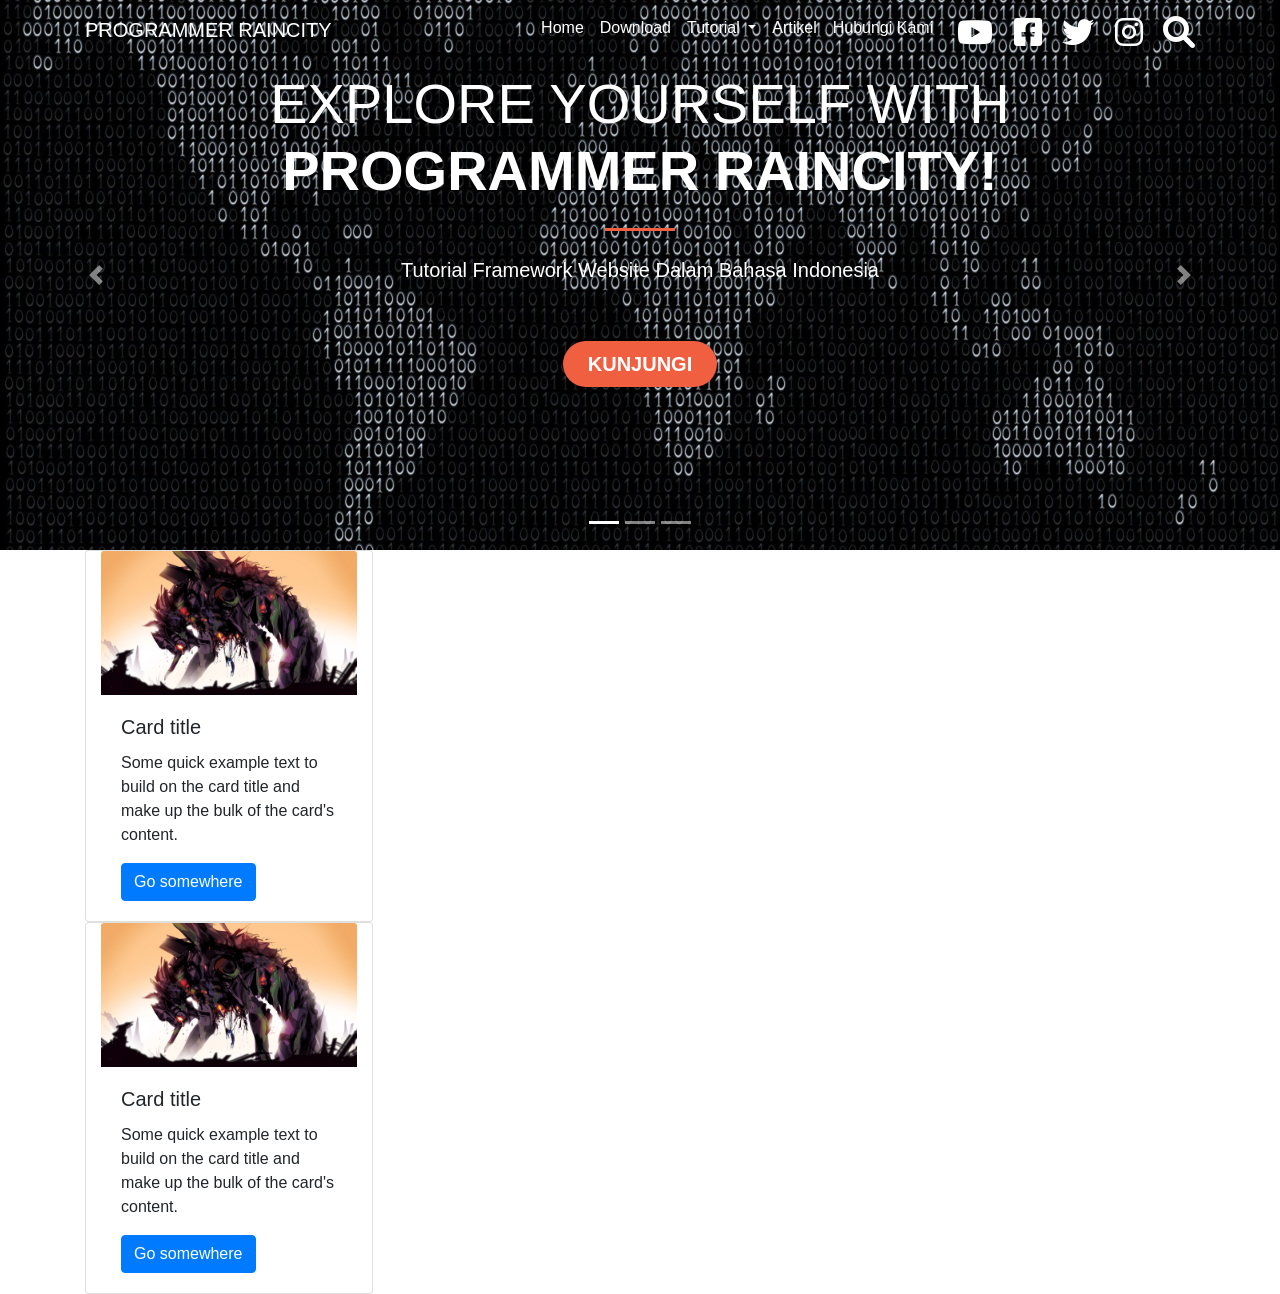
<file: bootstrap/index.html>
<!doctype html>
<html lang="en">

<head>
    <!-- Required meta tags -->
    <meta charset="utf-8">
    <meta name="viewport" content="width=device-width, initial-scale=1, shrink-to-fit=no">

    <!-- Bootstrap CSS -->
    <link rel="stylesheet" href="https://stackpath.bootstrapcdn.com/bootstrap/4.2.1/css/bootstrap.min.css"
        integrity="sha384-GJzZqFGwb1QTTN6wy59ffF1BuGJpLSa9DkKMp0DgiMDm4iYMj70gZWKYbI706tWS" crossorigin="anonymous">
    <!-- myCSS -->
    <link rel="stylesheet" href="style.css">
    <!-- Font awesome -->
    <!-- <script src="https://kit.fontawesome.com/2ecd2b527e.js" crossorigin="anonymous"></script> -->
    <!-- Font awesome local -->
    <link rel="stylesheet" href="fontawesome/css/all.min.css">

    <title>Bootstrap</title>
</head>

<body id="page-top">
    <!-- Start navbar -->
    <nav class="navbar navbar-expand-lg navbar-light bg-transparant fixed-top" id="mainNav">
        <div class="container">
            <a class="navbar-brand text-white" href="#page-top">PROGRAMMER RAINCITY</a>
            <button class="navbar-toggler navbar-toggler-right" type="button" data-toggle="collapse"
                data-target="#navbarNav" aria-controls="navbarNav" aria-expanded="false" aria-label="Toggle navigation">
                <span class="navbar-toggler-icon"></span>
            </button>
            <div class="collapse navbar-collapse" id="navbarNav">
                <ul class="navbar-nav ml-auto">
                    <li class="nav-item active">
                        <a class="nav-link js-scroll-trigger text-white" href="#home">Home <span
                                class="sr-only">(current)</span></a>
                    </li>
                    <li class="nav-item">
                        <a class="nav-link js-scroll-trigger text-white" href="#download">Download</a>
                    </li>
                    <li class="nav-item dropdown">
                        <a class="nav-link dropdown-toggle text-white" href="#" id="navbarDropdown" role="button"
                            data-toggle="dropdown" aria-haspopup="true" aria-expanded="false">
                            Tutorial
                        </a>
                        <div class="dropdown-menu" aria-labelledby="navbarDropdown">
                            <a class="dropdown-item text-white" href="#">Action</a>
                            <a class="dropdown-item text-white" href="#">Another action</a>
                            <div class="dropdown-divider"></div>
                            <a class="dropdown-item text-white" href="#">Something else here</a>
                        </div>
                    </li>
                    <li class="nav-item">
                        <a class="nav-link js-scroll-trigger text-white" href="#artikel">Artikel</a>
                    </li>
                    <li class="nav-item">
                        <a class="nav-link js-scroll-trigger text-white" href="#hubungi-kami">Hubungi Kami</a>
                    </li>
                    <li>
                        <i class="fa-2x fa-brands fa-youtube text-white ml-3 mt-2"></i>
                        <i class="fa-2x fa-brands fa-facebook-square text-white ml-3 mt-2"></i>
                        <i class="fa-2x fa-brands fa-twitter text-white ml-3 mt-2"></i>
                        <i class="fa-2x fa-brands fa-instagram text-white ml-3 mt-2"></i>
                        <i class="fa-2x fa-solid fa-magnifying-glass text-white ml-3 mt-2"></i>
                    </li>
                </ul>
            </div>
        </div>
    </nav>
    <!-- End navbar -->

    <!-- Start jumbotrol -->
    <!-- <div class="jumbotron">
        <div class="container">
            <h1 class="display-4">EXPLORE YOURSELF WITH <br> <span class="font-weight-bold">PROGRAMMER RAINCITY!</span></h1>
            <hr class="my-4">
            <p class="lead">Tutorial Framework Website Dalam Bahasa Indonesia</p>
            <a class="btn btn-primary btn-lg font-weight-bold" href="#" role="button">KUNJUNGI</a>
        </div>
    </div> -->
    <!-- End jumbotron -->

    <!-- Start carousel -->
    <div id="carouselExampleIndicators" class="carousel slide" data-ride="carousel">
        <ol class="carousel-indicators">
            <li data-target="#carouselExampleIndicators" data-slide-to="0" class="active"></li>
            <li data-target="#carouselExampleIndicators" data-slide-to="1"></li>
            <li data-target="#carouselExampleIndicators" data-slide-to="2"></li>
        </ol>
        <div class="carousel-inner">
            <div class="carousel-item active">
                <img src="images/796835.jpg" class="d-block w-100" alt="...">
                <div class="carousel-caption d-none d-md-block">
                    <h1 class="display-4">EXPLORE YOURSELF WITH <br> <span class="font-weight-bold">PROGRAMMER
                            RAINCITY!</span></h1>
                    <hr class="my-4">
                    <p class="lead">Tutorial Framework Website Dalam Bahasa Indonesia</p>
                    <a class="btn btn-primary btn-lg font-weight-bold" href="#" role="button">KUNJUNGI</a>
                </div>
            </div>
            <div class="carousel-item">
                <img src="images/796849.jpg" class="d-block w-100" alt="...">
                <div class="carousel-caption d-none d-md-block">
                    <h1 class="display-4">JOIN NOW WITH <br> <span class="font-weight-bold">PROGRAMMER
                            RAINCITY!</span></h1>
                    <hr class="my-4">
                    <p class="lead">Tutorial Framework Website Dalam Bahasa Indonesia</p>
                    <a class="btn btn-primary btn-lg font-weight-bold" href="#" role="button">JOIN</a>
                </div>
            </div>
            <div class="carousel-item">
                <img src="images/796843.png" class="d-block w-100" alt="...">
                <div class="carousel-caption d-none d-md-block">
                    <h1 class="display-4">GET A LOT OF EXPERIENCE WITH <br> <span class="font-weight-bold">PROGRAMMER
                            RAINCITY!</span></h1>
                    <hr class="my-4">
                    <p class="lead">Tutorial Framework Website Dalam Bahasa Indonesia</p>
                    <a class="btn btn-primary btn-lg font-weight-bold" href="#" role="button">JOIN</a>
                </div>
            </div>
        </div>
        <a class="carousel-control-prev" href="#carouselExampleIndicators" role="button" data-slide="prev">
            <span class="carousel-control-prev-icon" aria-hidden="true"></span>
            <span class="sr-only">Previous</span>
        </a>
        <a class="carousel-control-next" href="#carouselExampleIndicators" role="button" data-slide="next">
            <span class="carousel-control-next-icon" aria-hidden="true"></span>
            <span class="sr-only">Next</span>
        </a>
    </div>
    <!-- End carousel -->

    <!-- Start grid -->
    <div class="container">
        <div class="card col-md-6" style="width: 18rem;">
            <img src="images/eva-galery/489876.jpg" class="card-img-top" alt="...">
            <div class="card-body">
              <h5 class="card-title">Card title</h5>
              <p class="card-text">Some quick example text to build on the card title and make up the bulk of the card's content.</p>
              <a href="#" class="btn btn-primary">Go somewhere</a>
            </div>
          </div>

          <div class="card col-md-6" style="width: 18rem;">
            <img src="images/eva-galery/489876.jpg" class="card-img-top" alt="...">
            <div class="card-body">
              <h5 class="card-title">Card title</h5>
              <p class="card-text">Some quick example text to build on the card title and make up the bulk of the card's content.</p>
              <a href="#" class="btn btn-primary">Go somewhere</a>
            </div>
          </div>
    </div>
    <!-- End grid -->

    <!-- Optional JavaScript -->
    <!-- jQuery first, then Popper.js, then Bootstrap JS -->
    <script src="https://code.jquery.com/jquery-3.3.1.slim.min.js"
        integrity="sha384-q8i/X+965DzO0rT7abK41JStQIAqVgRVzpbzo5smXKp4YfRvH+8abtTE1Pi6jizo" crossorigin="anonymous">
    </script>
    <script src="https://cdnjs.cloudflare.com/ajax/libs/popper.js/1.14.6/umd/popper.min.js"
        integrity="sha384-wHAiFfRlMFy6i5SRaxvfOCifBUQy1xHdJ/yoi7FRNXMRBu5WHdZYu1hA6ZOblgut" crossorigin="anonymous">
    </script>
    <script src="https://stackpath.bootstrapcdn.com/bootstrap/4.2.1/js/bootstrap.min.js"
        integrity="sha384-B0UglyR+jN6CkvvICOB2joaf5I4l3gm9GU6Hc1og6Ls7i6U/mkkaduKaBhlAXv9k" crossorigin="anonymous">
    </script>
</body>

</html>
</file>
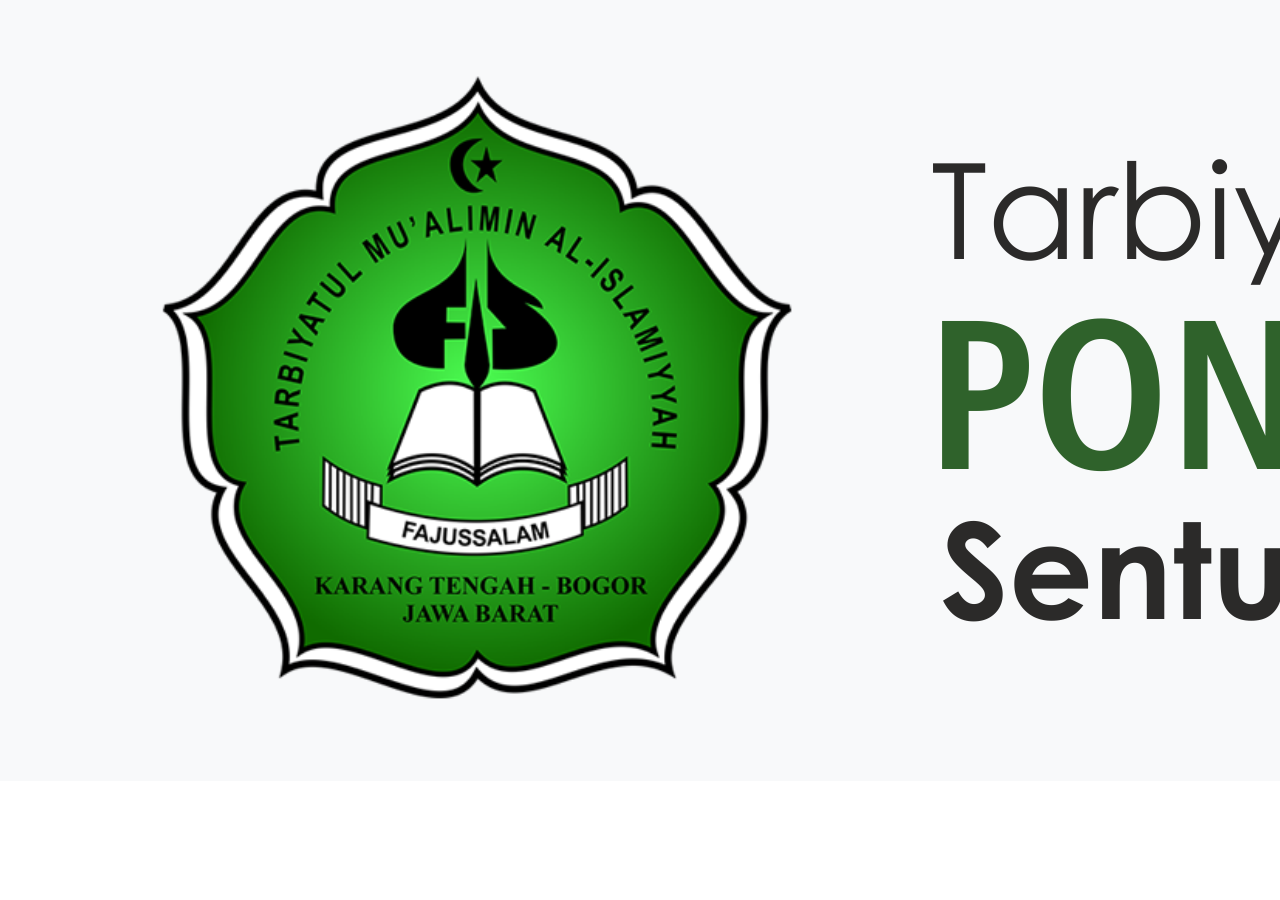
<file: belajar-css/BelajarCSSLanjutan/index.html>
<!DOCTYPE html>
<html lang="en">
<head>
    <meta charset="UTF-8">
    <meta http-equiv="X-UA-Compatible" content="IE=edge">
    <meta name="viewport" content="width=device-width, initial-scale=1.0">
    <title>Document</title>
    <link rel="stylesheet" href="https://cdn.jsdelivr.net/npm/bootstrap@4.6.0/dist/css/bootstrap.min.css" integrity="sha384-B0vP5xmATw1+K9KRQjQERJvTumQW0nPEzvF6L/Z6nronJ3oUOFUFpCjEUQouq2+l" crossorigin="anonymous">
    <style>

        body{
           padding-top: 56px; 
        }

        .jumbotron
        {
            background-color: aqua;
        }

    </style>
</head>
<body>

    <!-- Navigasi Bar -->
    <nav class="navbar navbar-expand-lg navbar-light bg-light fixed-top">
        <div class="container">
            <a href="index.html" class="navbar-brend"><img src="images/logo.png"></a>

            <button class="navbar-toggler" type="button" data-toggle="collapse" data-target="navbarContent" aria-expanded="false" aria-label="Toggle Navigation">

            </button>
        </div>
    </nav>

    <!-- header -->
    <header class="jumbotron">

    </header>

    <!-- service -->
    <section id="services">
        ...
    </section>

    <!-- product -->
    <section id="products">
        ...
    </section>

    <!-- about -->
    <section id="about">
        ...
    </section>
    
    <!-- contact -->
    <section id="contact">
        ...
    </section>

    <footer>

    </footer>
    <script src="https://code.jquery.com/jquery-3.5.1.slim.min.js" integrity="sha384-DfXdz2htPH0lsSSs5nCTpuj/zy4C+OGpamoFVy38MVBnE+IbbVYUew+OrCXaRkfj" crossorigin="anonymous"></script>
    <script src="https://cdn.jsdelivr.net/npm/bootstrap@4.6.0/dist/js/bootstrap.bundle.min.js"  integrity="sha384-Piv4xVNRyMGpqkS2by6br4gNJ7DXjqk09RmUpJ8jgGtD7zP9yug3goQfGII0yAns"  crossorigin="anonymous"></script>

</body>
</html>
</file>
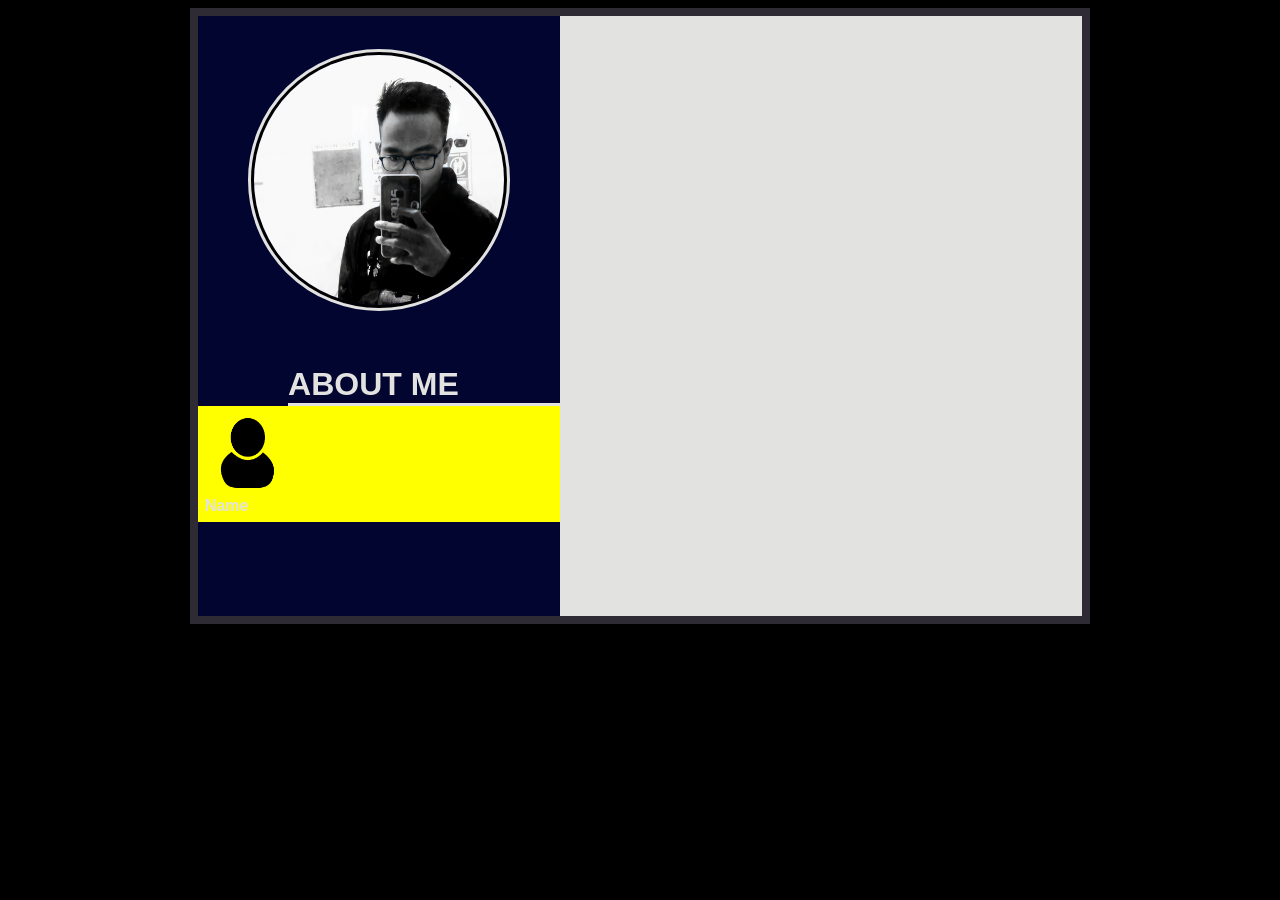
<file: belajar-css/newLearning/index.html>
<!DOCTYPE html>
<html>
<head>
	<meta charset="utf-8">
	<meta http-equiv="X-UA-Compatible" content="IE=edge">
	<title>Index HTML</title>
	<link rel="stylesheet" href="style.css">
	<link rel="stylesheet" href="personal.css">
</head>
<body>
	<div class="cv">
		<div id="personal">
			<div id="image">
				<img id="personal-image" src="1654180296782_1.jpg" alt="default-photo.jpeg" height="250" width="250">
			</div>
			<div id="aboutme">
				<div id="header">
					<h1>ABOUT ME</h1>
				</div>
				<div id="box-name">
					<img src="User_icon_BLACK-01.png" id="icon-name" alt="User_icon_BLACK-01.png" height="80" width="80">
					<div id="name">
						<h4 id="label">Name</h4>
					</div>
				</div>
			</div>
		</div>
		<div id="education-portofolio">

		</div>
	</div>
</body>
</html>
</file>
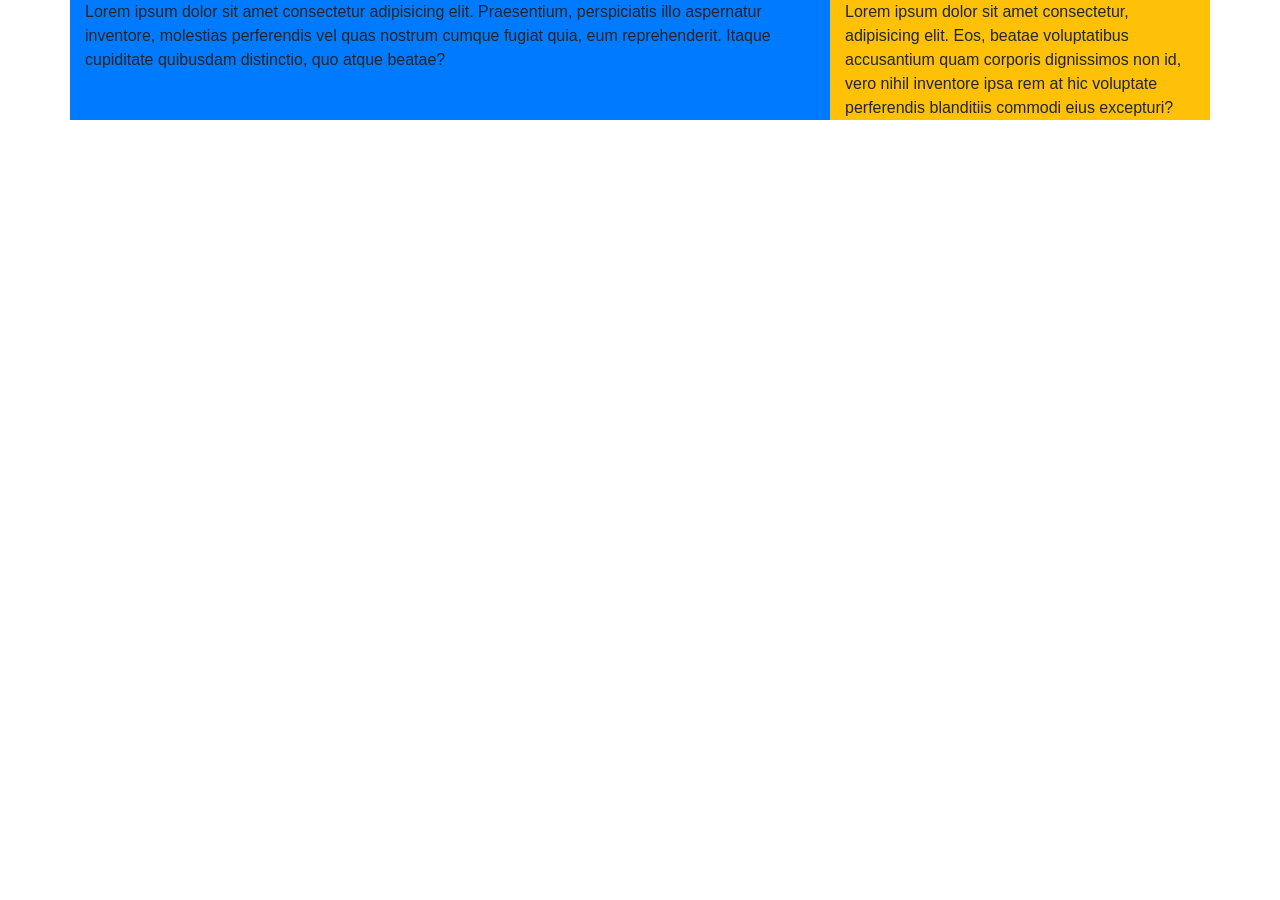
<file: bootstrap/grid/index.html>
<!doctype html>
<html lang="en">
  <head>
    <!-- Required meta tags -->
    <meta charset="utf-8">
    <meta name="viewport" content="width=device-width, initial-scale=1, shrink-to-fit=no">

    <!-- Bootstrap CSS -->
    <link rel="stylesheet" href="https://stackpath.bootstrapcdn.com/bootstrap/4.2.1/css/bootstrap.min.css" integrity="sha384-GJzZqFGwb1QTTN6wy59ffF1BuGJpLSa9DkKMp0DgiMDm4iYMj70gZWKYbI706tWS" crossorigin="anonymous">

    <title>Grid system</title>
  </head>
  <body>
    <!-- <div class="container-fluid">
      <div class="row">
        <div class="col-lg-4 col-sm-12 bg-danger">
          Lorem ipsum dolor sit amet consectetur adipisicing elit. Accusantium placeat ab, fuga deleniti quasi quos ratione nam. Dolorem, commodi. Sed perspiciatis perferendis ipsa provident? Adipisci ipsum libero voluptate impedit vero.
        </div>
        <div class="col-lg-4 col-sm-6 bg-success">
          Lorem ipsum dolor, sit amet consectetur adipisicing elit. Minus impedit magnam fugit quam dolores consequuntur quaerat excepturi commodi ab! Error, quos. Fugiat, sint optio doloribus adipisci ipsum magni. Tempore, alias.
        </div>
        <div class="col-lg-4 col-sm-6 bg-warning">
          Lorem ipsum dolor sit amet consectetur adipisicing elit. Autem harum provident nam molestiae praesentium. Suscipit corrupti, culpa possimus molestias neque, aperiam quibusdam cumque, tenetur laudantium praesentium quam fuga impedit laboriosam.
        </div>

        <div class="col-lg-4 col-sm-12 bg-primary">
          Lorem ipsum dolor sit amet, consectetur adipisicing elit. Optio sed quod ratione alias quae quia, magni consectetur eveniet odit incidunt repudiandae ab saepe et consequatur? Rem commodi voluptas nobis illo.
        </div>
        <div class="col-lg-4 col-sm-6 bg-light">
          Lorem ipsum dolor sit amet consectetur adipisicing elit. Suscipit veritatis voluptas tenetur ipsum sed nam sapiente consectetur, cumque ab nesciunt inventore obcaecati eaque. Deleniti animi quas quo fugit similique soluta?
        </div>
        <div class="col-lg-4 col-sm-6 bg-info">
          Lorem ipsum dolor sit amet consectetur, adipisicing elit. Repellendus, ea. Sequi necessitatibus, a obcaecati nemo illo atque reprehenderit, repellendus maiores iste nihil beatae qui tempora veritatis minus, in aliquid dolore.
        </div>
      </div>
    </div> -->

    <div class="container">
      <div class="row">
        <div class="col-lg-8 bg-primary">
          Lorem ipsum dolor sit amet consectetur adipisicing elit. Praesentium, perspiciatis illo aspernatur inventore, molestias perferendis vel quas nostrum cumque fugiat quia, eum reprehenderit. Itaque cupiditate quibusdam distinctio, quo atque beatae?
        </div>
        <div class="col-lg-4 bg-warning">
          Lorem ipsum dolor sit amet consectetur, adipisicing elit. Eos, beatae voluptatibus accusantium quam corporis dignissimos non id, vero nihil inventore ipsa rem at hic voluptate perferendis blanditiis commodi eius excepturi?
        </div>
      </div>
    </div>

    <!-- Optional JavaScript -->
    <!-- jQuery first, then Popper.js, then Bootstrap JS -->
    <script src="https://code.jquery.com/jquery-3.3.1.slim.min.js" integrity="sha384-q8i/X+965DzO0rT7abK41JStQIAqVgRVzpbzo5smXKp4YfRvH+8abtTE1Pi6jizo" crossorigin="anonymous"></script>
    <script src="https://cdnjs.cloudflare.com/ajax/libs/popper.js/1.14.6/umd/popper.min.js" integrity="sha384-wHAiFfRlMFy6i5SRaxvfOCifBUQy1xHdJ/yoi7FRNXMRBu5WHdZYu1hA6ZOblgut" crossorigin="anonymous"></script>
    <script src="https://stackpath.bootstrapcdn.com/bootstrap/4.2.1/js/bootstrap.min.js" integrity="sha384-B0UglyR+jN6CkvvICOB2joaf5I4l3gm9GU6Hc1og6Ls7i6U/mkkaduKaBhlAXv9k" crossorigin="anonymous"></script>
  </body>
</html>
</file>
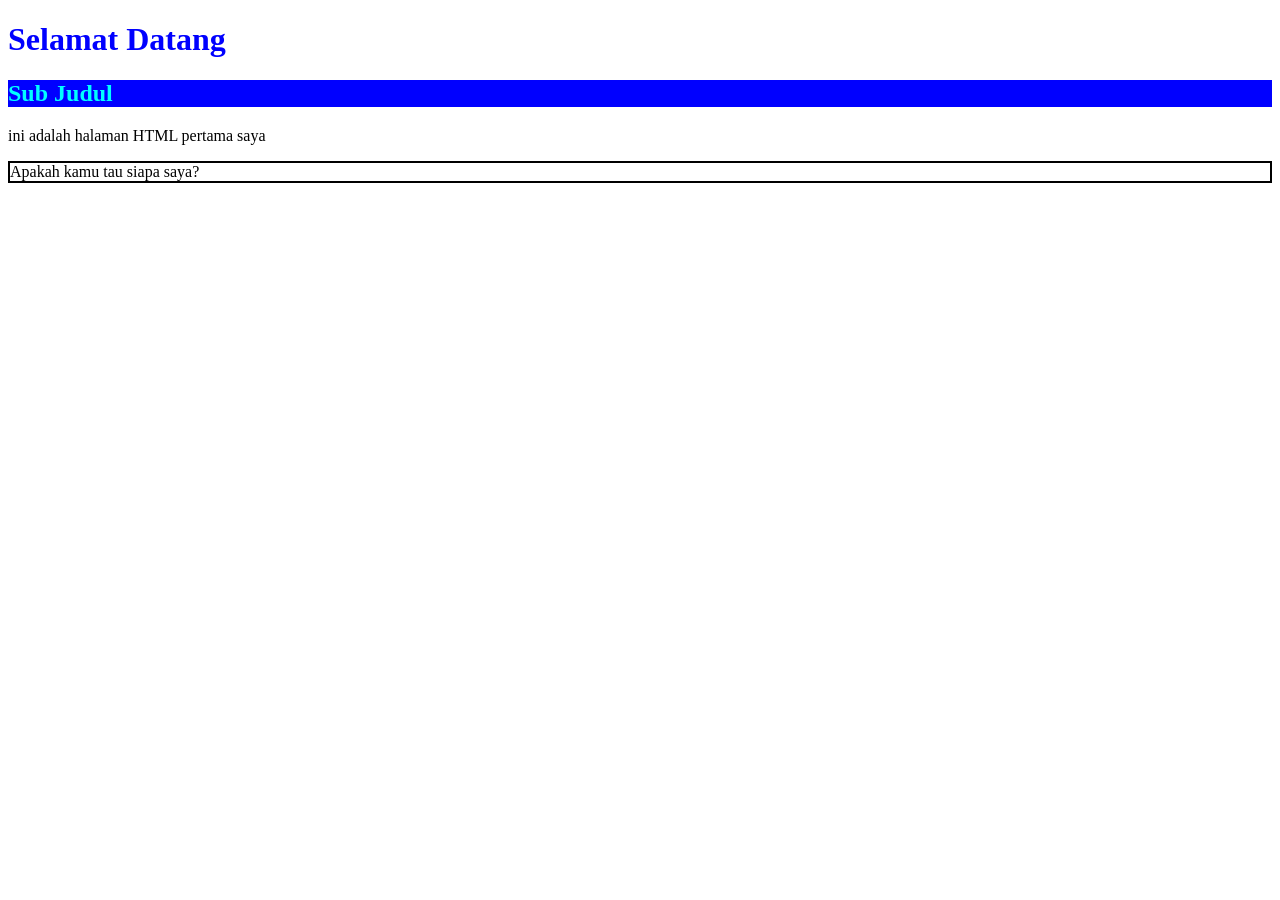
<file: belajar-css/BelajarCSSDasar/latihan1/index.html>
<!DOCTYPE html>
<html>
    <head>
        <title>Halaman HTML</title>
    </head>
    <body>
        <h1 style="color: blue;">Selamat Datang </h1>
        <h2 style="color: aqua; background-color:blue">Sub Judul </h2>
        <p>ini adalah halaman HTML pertama saya</p>
        <p style="border: 2px solid black;">Apakah kamu tau siapa saya?</p>
    </body>
</html>
</file>
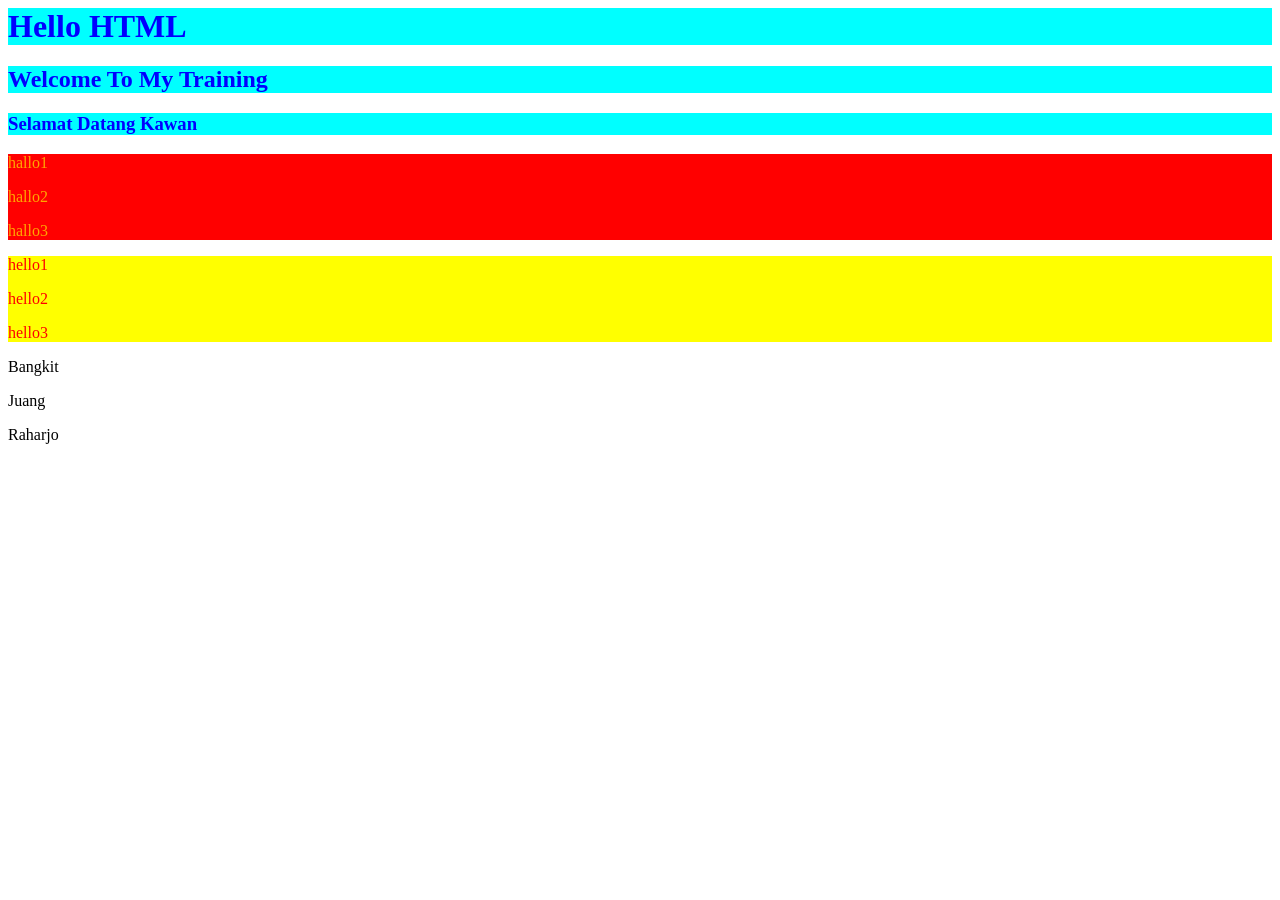
<file: belajar-css/BelajarCSSDasar/latihan2/index.html>
<html>
    <head>
        <title>Halaman HTML</title>
        <link rel="stylesheet" href="property.css">
    </head>
    <body>
        <h1>Hello HTML</h1>
        <h2>Welcome To My Training</h2>
        <h3>Selamat Datang Kawan</h3>

        <div class="hello1">
            <p>hallo1</p>
            <p>hallo2</p>
            <p>hallo3</p>
        </div>

        <div class="hello2">
            <p>hello1</p>
            <p>hello2</p>
            <p>hello3</p>
        </div>

        <p class="name1">Bangkit</p>
        <p class="name2">Juang</p>
        <p class="name3">Raharjo</p>
    </body>
</html>
</file>
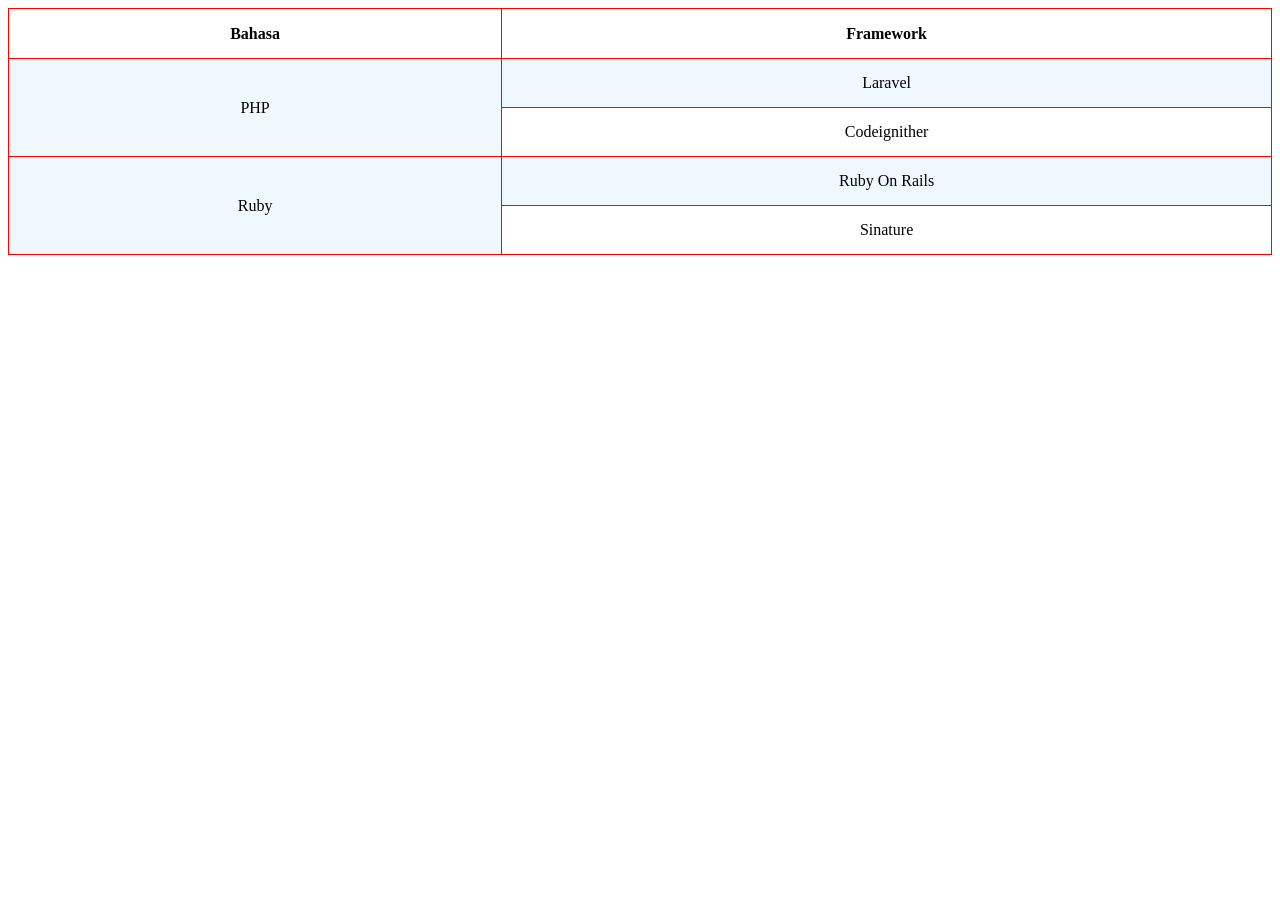
<file: belajar-css/BelajarCSSDasar/latihan3/index.html>
<html>
    <head>
        <title>Ini HTML</title>
    </head>
    <style>
        table, th, td {
            border: 1px solid red;
        }

        table {
            border-collapse: collapse;
            width: 100%;
        }

        th {
            height: 50px;
        }

        th, td {
            padding: 15px;
            text-align: center;
        }

        tr:hover {
            background-color: gray;
        }

        tr:nth-child(even) {
            background-color: aliceblue;
        }
    </style>
    <body>
        <table border="1">
            <tr>
                <th>Bahasa</th>
                <th>Framework</th>
            </tr>
            <tr>
                <td rowspan="2">PHP</td>
                <td>Laravel</td>
            </tr>
            <tr>
                <td>Codeignither</td>
            </tr>
            <tr>
                <td rowspan="2">Ruby</td>
                <td>Ruby On Rails</td>
            </tr>
            <tr>
                <td>Sinature</td>
            </tr>
        </table>
    </body>
</html>
</file>
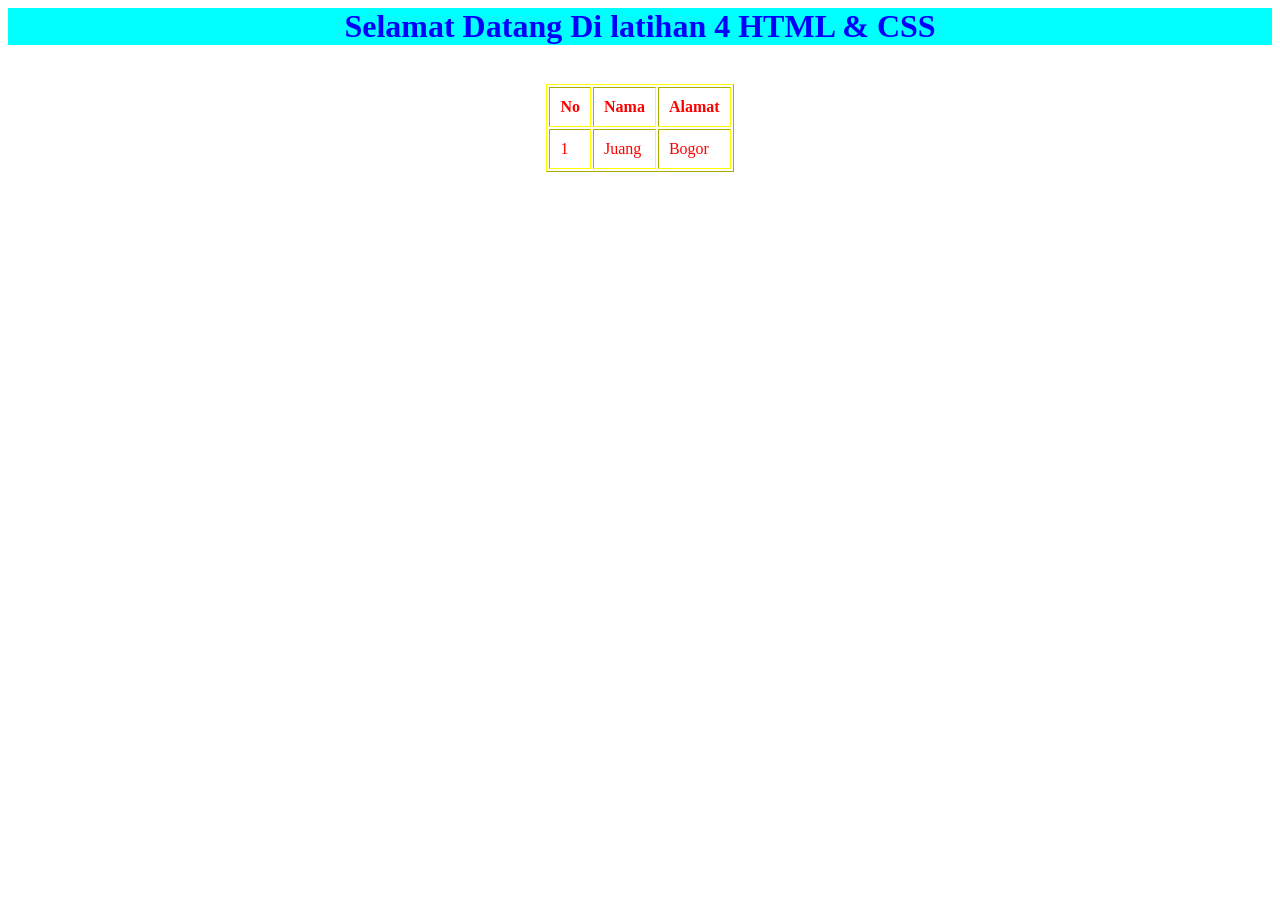
<file: belajar-css/BelajarCSSDasar/latihan4/index.html>
<html>
    <head>
        <title>Latihan 4 HTML</title>
        <link rel="stylesheet" href="index.css">
    </head>
    <body>
        <center>
            <h1>Selamat Datang Di latihan 4 HTML & CSS</h1>
            <br>
            <table border="1" cellpadding="10">
                <tr>
                    <th>No</th>
                    <th>Nama</th>
                    <th>Alamat</th>
                </tr>
                <tr>
                    <td>1</td>
                    <td>Juang</td>
                    <td>Bogor</td>
                </tr>
            </table>
        </center>
    </body>
</html>
</file>
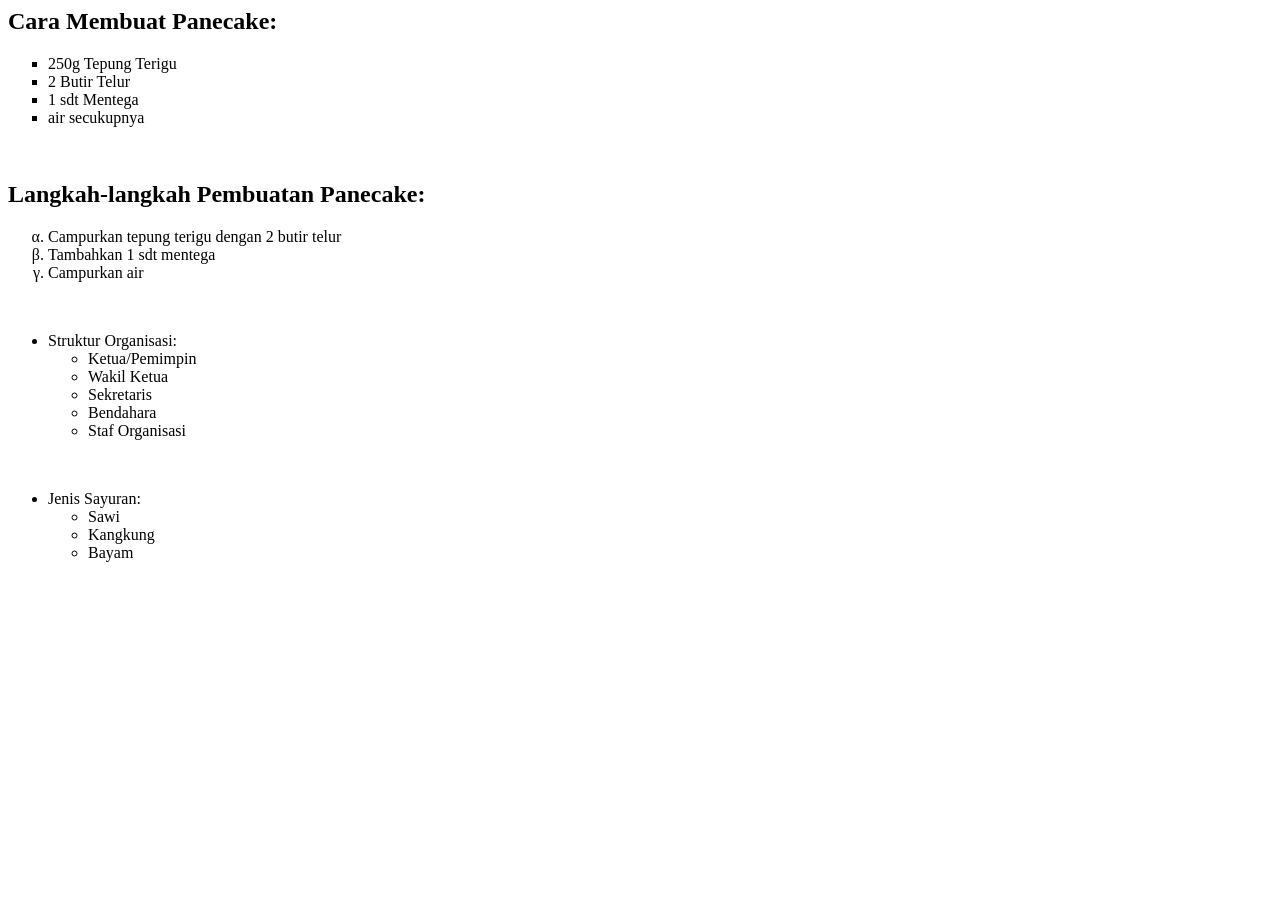
<file: belajar-css/BelajarCSSDasar/latihan5/index.html>
<html>
    <head>
        <title>Latihan 5 HTML</title>
        <link rel="stylesheet" href="index.css">
    </head>
    <body>
        <h2>Cara Membuat Panecake:</h2>
        <ul class="bahan">
            <li>250g Tepung Terigu</li>
            <li>2 Butir Telur</li>
            <li>1 sdt Mentega</li>
            <li>air secukupnya</li>
        </ul>
        <br>
        <h2>Langkah-langkah Pembuatan Panecake:</h2>
        <ol class="cara">
            <li>Campurkan tepung terigu dengan 2 butir telur</li>
            <li>Tambahkan 1 sdt mentega</li>
            <li>Campurkan air</li>
        </ol>
        <br>

        <ul>
            <li>Struktur Organisasi: 
                <ul>
                    <li>Ketua/Pemimpin</li>
                    <li>Wakil Ketua</li>
                    <li>Sekretaris</li>
                    <li>Bendahara</li>
                    <li>Staf Organisasi</li>
                </ul>
            </li>
        </ul>
        <br>
        <ul>
            <li>Jenis Sayuran: 
                <ul>
                    <li>Sawi</li>
                    <li>Kangkung</li>
                    <li>Bayam</li>
                </ul>
            </li>
        </ul>
    </body>
</html>
</file>
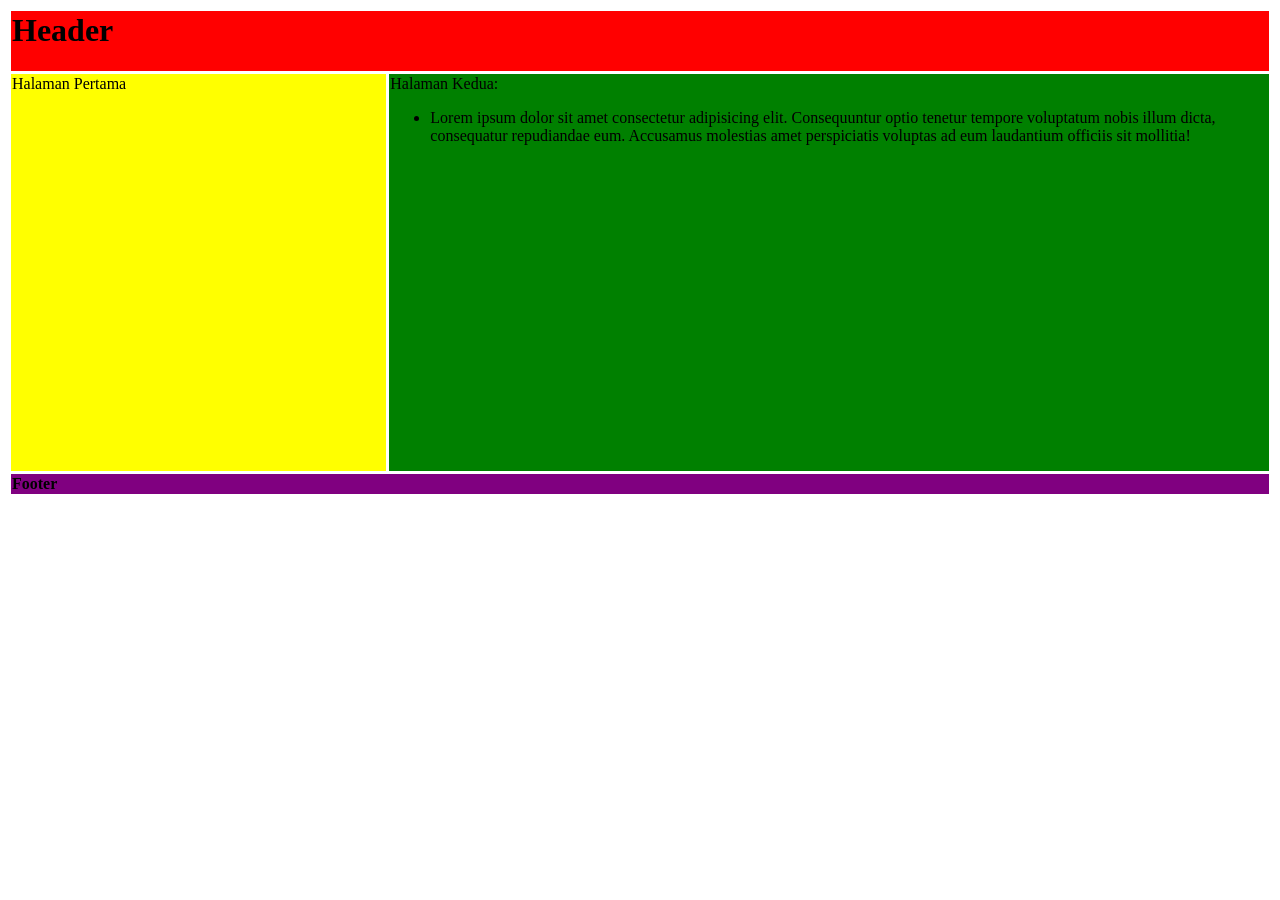
<file: belajar-css/BelajarCSSDasar/latihan6/index.html>
<html>
    <head>
        <title>Latihan Layout HTML</title>
        <link rel="stylesheet" href="index.css">
    </head>
    <body>
        <table>
            <tr>
                <td class="Header" colspan="2">
                    <h1 class="header">Header</h1>
                </td>
            </tr>
            <tr >
                <td class="Halaman1" ve>
                    Halaman Pertama
                </td>
                <td class="Halaman2">
                    Halaman Kedua:
                    <ul>
                        <li>Lorem ipsum dolor sit amet consectetur adipisicing elit. Consequuntur optio tenetur tempore voluptatum nobis illum dicta, consequatur repudiandae eum. Accusamus molestias amet perspiciatis voluptas ad eum laudantium officiis sit mollitia!</li>
                    </ul>
                </td>
            </tr>
            <tr>
                <td class="Footer" colspan="2">
                    <strong>Footer</strong>
                </td>
            </tr>
        </table>
    </body>
</html>
</file>
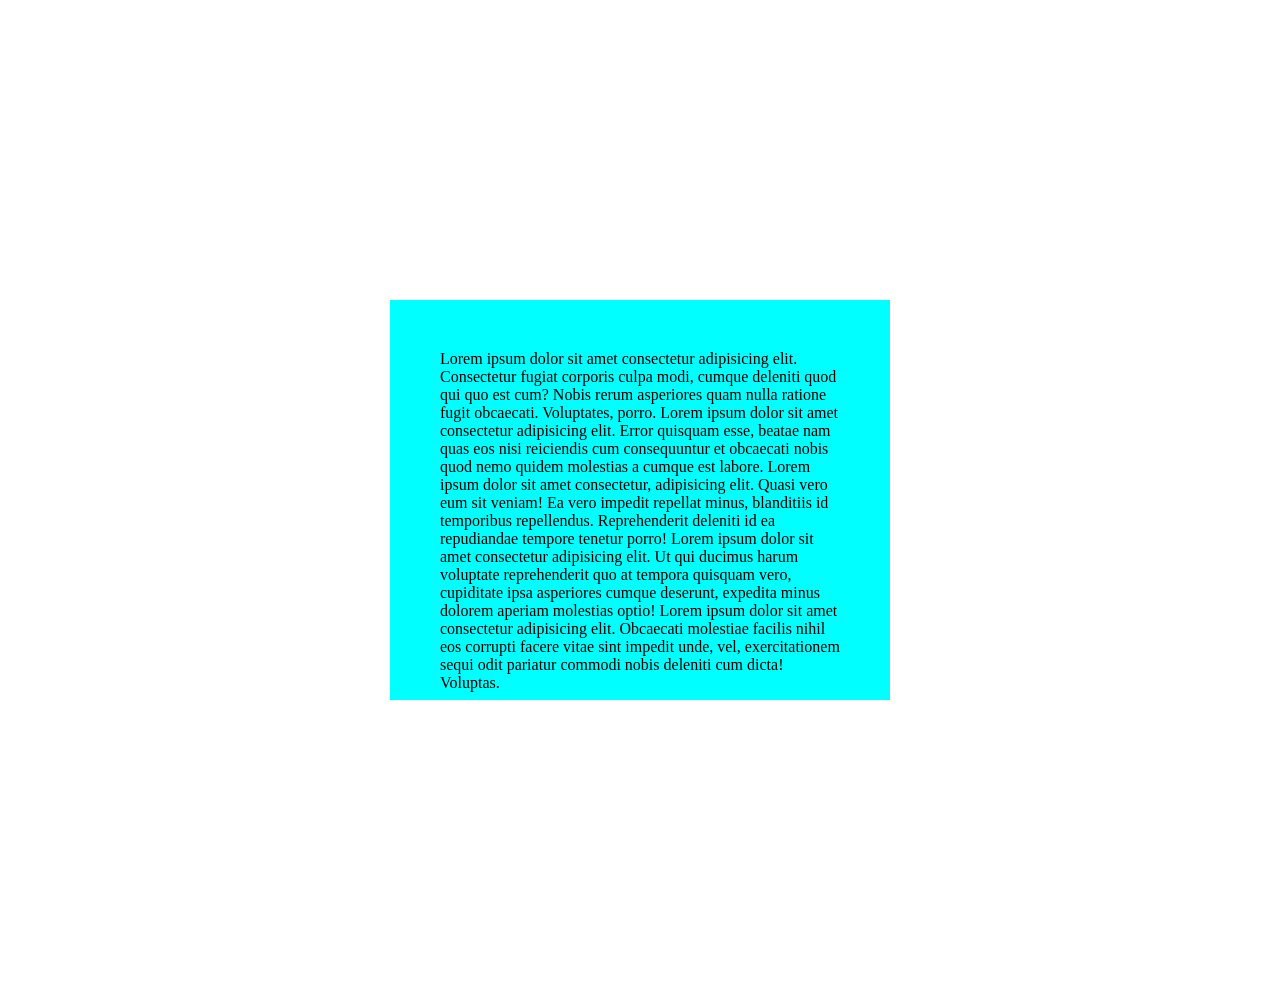
<file: belajar-css/BelajarCSSDasar/latihan7/index.html>
<html>
    <head>
        <title>latihan 7 HTML</title>
        <link rel="stylesheet" href="index.css">
    </head>
    <body>
        <div class="margin">
            Lorem ipsum dolor sit amet consectetur adipisicing elit. Consectetur fugiat corporis culpa modi, cumque deleniti quod qui quo est cum? Nobis rerum asperiores quam nulla ratione fugit obcaecati. Voluptates, porro.
            Lorem ipsum dolor sit amet consectetur adipisicing elit. Error quisquam esse, beatae nam quas eos nisi reiciendis cum consequuntur et obcaecati nobis quod nemo quidem molestias a cumque est labore.
            Lorem ipsum dolor sit amet consectetur, adipisicing elit. Quasi vero eum sit veniam! Ea vero impedit repellat minus, blanditiis id temporibus repellendus. Reprehenderit deleniti id ea repudiandae tempore tenetur porro!
            Lorem ipsum dolor sit amet consectetur adipisicing elit. Ut qui ducimus harum voluptate reprehenderit quo at tempora quisquam vero, cupiditate ipsa asperiores cumque deserunt, expedita minus dolorem aperiam molestias optio!
            Lorem ipsum dolor sit amet consectetur adipisicing elit. Obcaecati molestiae facilis nihil eos corrupti facere vitae sint impedit unde, vel, exercitationem sequi odit pariatur commodi nobis deleniti cum dicta! Voluptas.
        </div>
    </body>
</html>
</file>
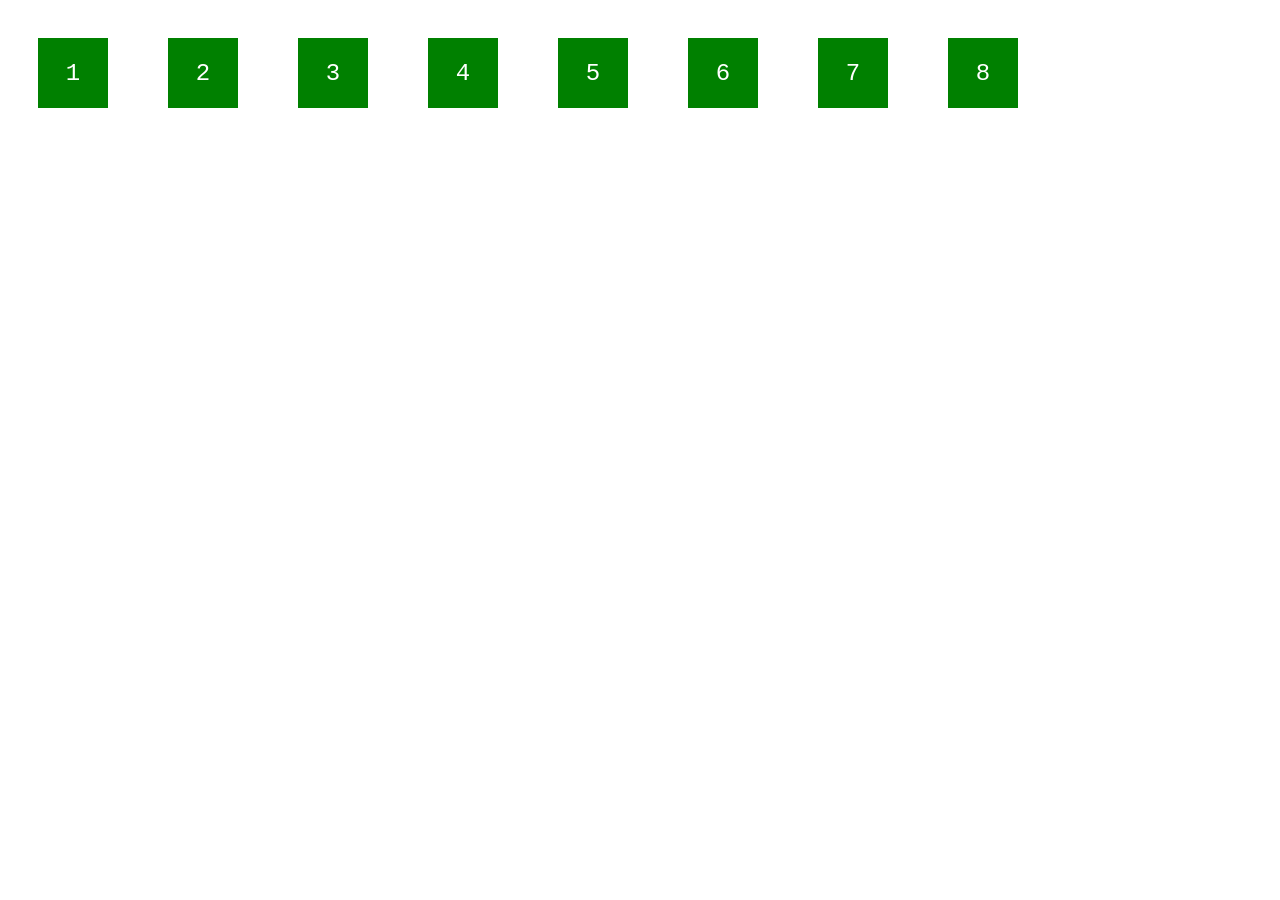
<file: belajar-css/BelajarCSSDasar/latihan8/index.html>
<html>
    <head>
        <title>Latihan 8 HTML</title>
        <link rel="stylesheet" href="index.css">
    </head>
    <body>
        <div class="box">1</div>
        <div class="box">2</div>
        <div class="box">3</div>
        <div class="box">4</div>
        <div class="box">5</div>
        <div class="box">6</div>
        <div class="box">7</div>
        <div class="box">8</div>
    </body>
</html>
</file>
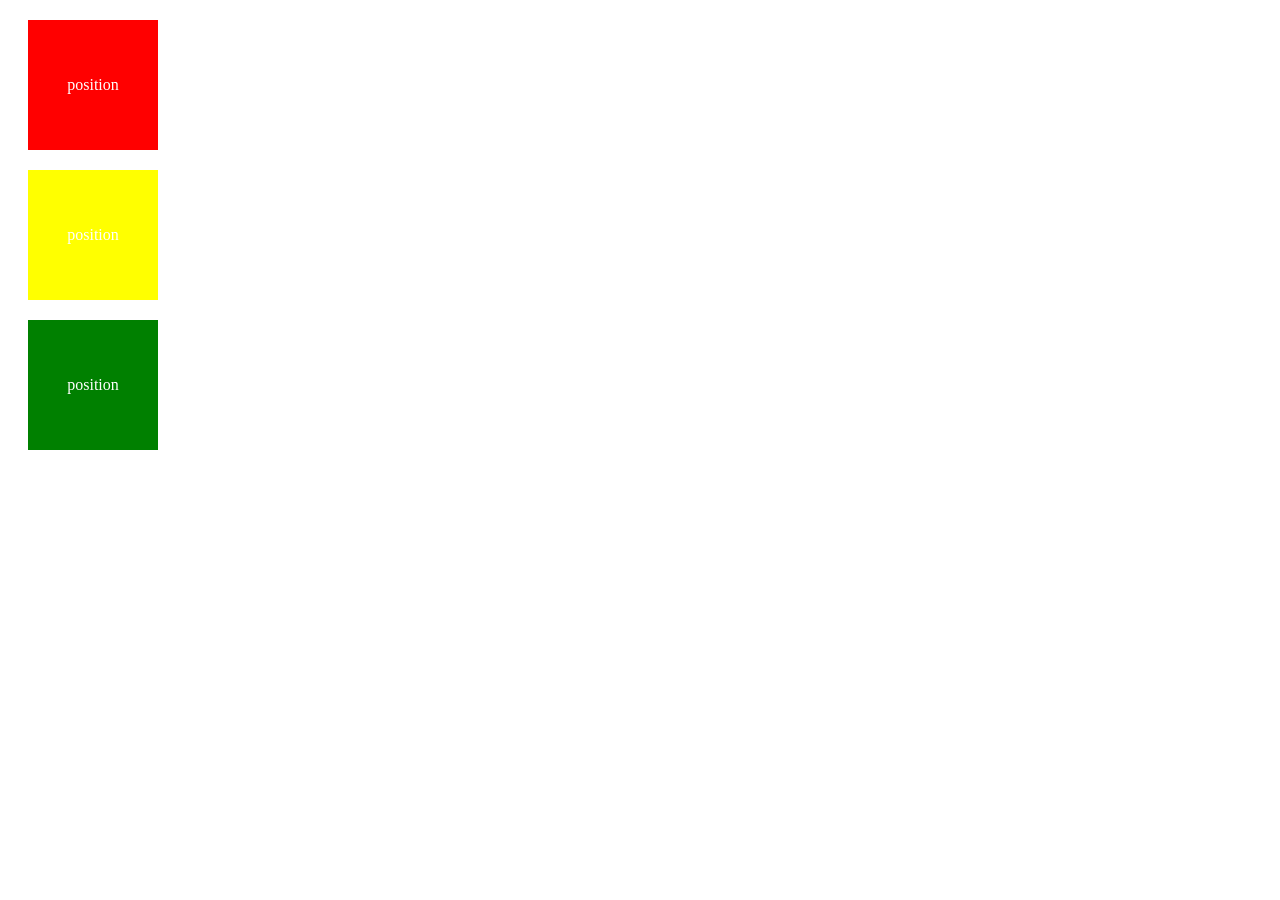
<file: belajar-css/BelajarCSSDasar/latihan9/index.html>
<!DOCTYPE html>
<html lang="en">
<head>
    <meta charset="UTF-8">
    <meta http-equiv="X-UA-Compatible" content="IE=edge">
    <meta name="viewport" content="width=device-width, initial-scale=1.0">
    <link rel="stylesheet" href="index.css">
    <title>Latihan 8 HTML</title>
</head>
<body>
    <div class="satu" id="kotak">position</div>
    <div class="dua" id="kotak">position</div>
    <div class="tiga" id="kotak">position</div>
</body>
</html>
</file>
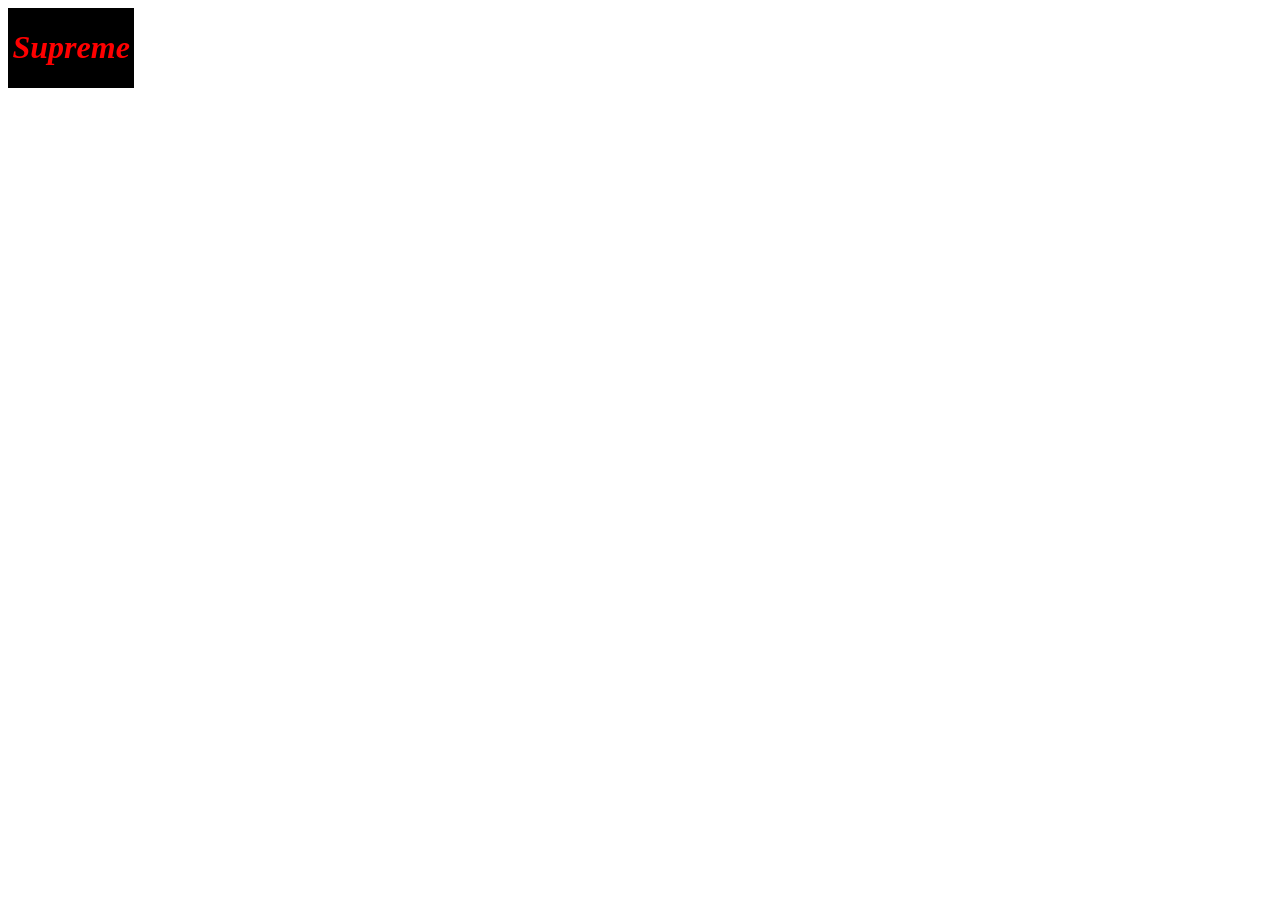
<file: belajar-css/BelajarCSSDasar/new/index.html>
<!DOCTYPE html>
<html>
<head>
	<meta charset="utf-8">
	<meta name="viewport" content="width=device-width, initial-scale=1">
	<title>Documents</title>
</head>
<style type="text/css">
	.backgroundHello {
		background-color: black;
		width: 10%;
		display: flex;
		justify-content: center;
		align-items: cente;r
	}

	#hello {
		font-style: italic;
		color: red;
	}

	#hello:hover {
		color: blue;
	}
</style>
<body>
	<div class="backgroundHello">
		<h1 id="hello">Supreme</h1>
	</div>
</body>
</html>
</file>
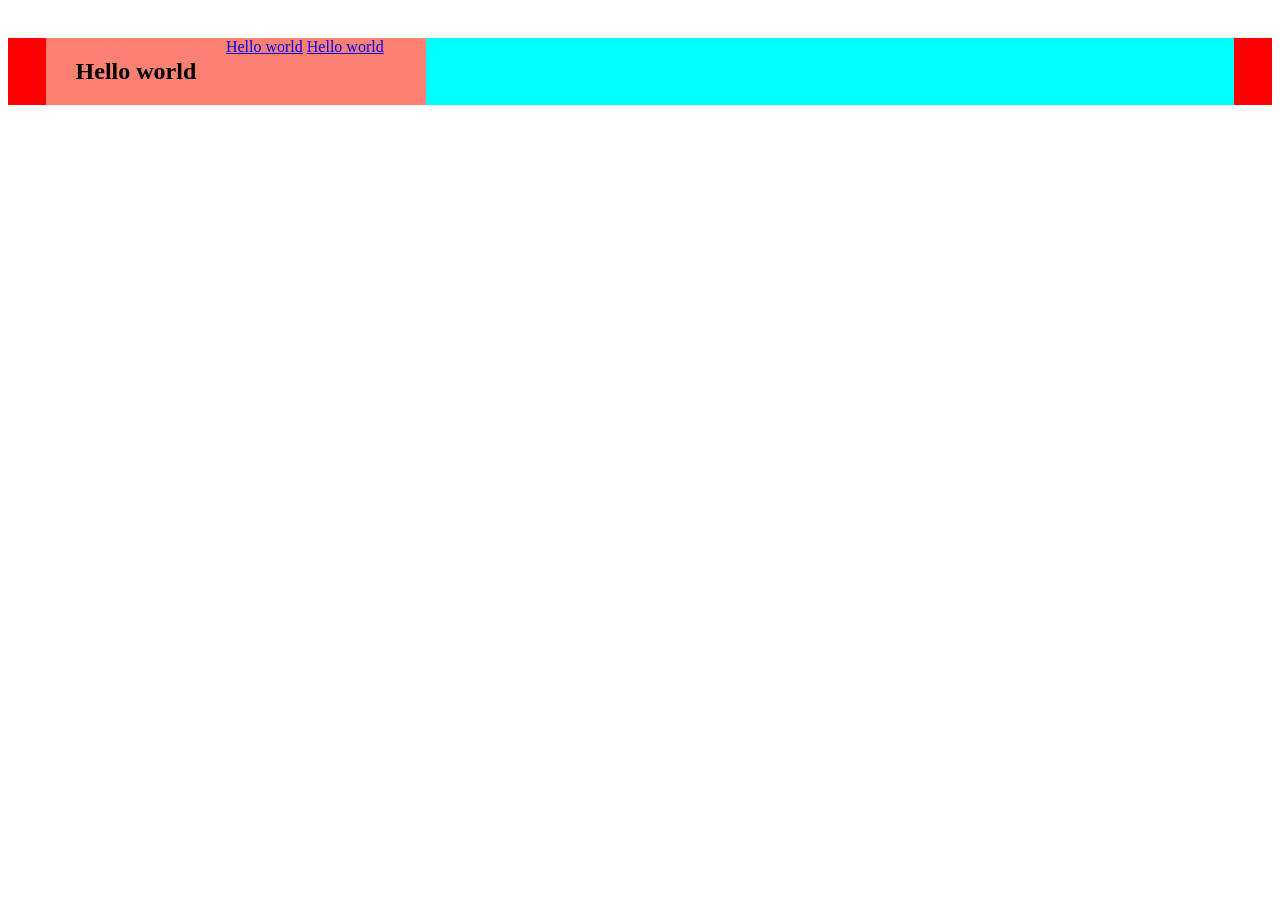
<file: belajar-html/testHtmlCss/landingPage/index.html>
<!DOCTYPE html>
<html lang="en">
<head>
    <meta charset="UTF-8">
    <meta http-equiv="X-UA-Compatible" content="IE=edge">
    <meta name="viewport" content="width=device-width, initial-scale=1.0">
    <link rel="stylesheet" href="index.css">
    <title>Document</title>
</head>
<body>
    <nav>
        <div class="nav">
            <div class="nav-hero">
                <h2>Hello world</h2>
            </div>
            <div class="nav-menu">
                <a href="#">Hello world</a>
                <a href="#">Hello world</a>
            </div>
        </div>
    </nav>
</body> 
</html>
</file>
<file: bootstrap/style.css>
.jumbotron {
    background-image: url(image.jpg);
    background-size: cover;
    height: 750px;
    text-align: center;
    margin-top: -120px;
}

.jumbotron .display-4 {
    color: white;
    margin-top: 200px;
}

.jumbotron p {
    color: white;
    font-size: 25px;
}

.jumbotron hr {
    border-color: #f05f40;
    width: 70px;
    border-width: 3px;
}

.jumbotron .btn {
    background-color: #f05f40;
    border: none;
    border-radius: 25px;
    padding-right: 25px;
    padding-left: 25px;
    margin-top: 40px;
}

/* Ini adalah style untuk carousel */

.carousel-item {
    height: 670px;
}

.carousel-item img {
    margin-top: -120px ;
}

.carousel-item .display-4 {
    margin-top: -440px;
}

.carousel-item hr {
    border-color: #f05f40;
    width: 70px;
    border-width: 3px;
}

.carousel-item .btn {
    background-color: #f05f40;
    border: none;
    border-radius: 25px;
    padding-right: 25px;
    padding-left: 25px;
    margin-top: 40px;
}

.fa-youtube {
    color: red;
}

.fa-facebook-square {
    color: blue;
}

.fa-twitter-square {
    color: lightblue;
}
</file>
<file: belajar-css/newLearning/style.css>
.cv {
    background-color: white;
    border-style: solid;
    border-color: rgb(46, 43, 53);
    border-width: 8px;
    height: 600px;
    width: 70%;
    margin: auto;
    display: flex;
    justify-content: center;
}

#education-portofolio {
    background-color: rgba(226,226,224,255);
    width: 65%;
}

body {
    background-color: black;
}

h1 {
    margin: 0;
}

p {
    margin: 0;
}
</file>
<file: belajar-css/newLearning/personal.css>
#personal {
    background-color: rgba(2,5,48,255);
    width: 45%;
}

#image {
    height: 350px;
    display: flex;
    justify-content: center;
}

#personal-image {
    margin-top: 10%;
    border-radius: 50%;
    border-style: solid;
    outline-style: solid;
    outline-color: rgba(226,226,224,255);
}

#aboutme {
    font-family: 'Franklin Gothic Medium', 'Arial Narrow', Arial, sans-serif;
    height: 250px;
    color: rgba(226,226,224,255);
}

#header {
    width: 75%;
    margin-left: auto;
    border-style: solid;
    border-top: 5px;
    border-left: 5px;
    border-right: 5px;
}

#box-name {
    background-color: yellow;
    padding: 2%;
}

#icon-name {
    fill: rgba(226,226,224,255);
}

#label {
    margin: 0;
    color: rgba(226,226,224,255);
}
</file>
<file: belajar-css/BelajarCSSDasar/latihan2/property.css>
h1, h2, h3 {
                color: blue;
                background-color: aqua;
            }

            .hello2 {
                color: red;
                background-color: yellow;
            }

            .hello1 {
                color: orange;
                background-color: red;
            }

            .name1:hover {
                color: red;
            }

            .name2:hover {
                color: yellow;
            }

            .name3:hover {
                color: green;
            }
</file>
<file: belajar-css/BelajarCSSDasar/latihan4/index.css>
h1 {
    color: blue;
    background-color: aqua;
}

h1:hover {
    color: black;
}

table {
    color: red;
    border-color: yellow;
}
</file>
<file: belajar-css/BelajarCSSDasar/latihan5/index.css>
.bahan {
    list-style-type: square;
}

.cara {
    list-style: lower-greek;
}
</file>
<file: belajar-css/BelajarCSSDasar/latihan6/index.css>
table, th, td {
    width: 100%;
    border: 3px solid;
    border-collapse: collapse;
    border-color:white;
}

.Header, .Halaman1, .Halaman2, .Footer {
    vertical-align: top;
}

.Header {
    background-color: red;
    margin-top: 0%;
    vertical-align: top;
}

.header {
    margin-top: 0%;
}

.Halaman1 {
    background-color: yellow;
    height: 400px;
    width: 30%;
}

.Halaman2 {
    background-color: green;
}

.Footer {
    background-color: purple;
}
</file>
<file: belajar-css/BelajarCSSDasar/latihan7/index.css>
.margin {
     background-color: aqua;
     height: 400px;
     width: 500px;
     box-sizing: border-box;
     margin: 300px auto;
     padding: 50px;

 }
</file>
<file: belajar-css/BelajarCSSDasar/latihan8/index.css>
.box {
    background-color: green;
    color: white;
    width: 50px;
    height: 50px;
    padding: 10px;
    margin: 30px;
    display: flex;
    justify-content: center;
    align-items: center;
    align-content: center;
    float: left;
    font-size: 1.5em;
    font-family: 'Courier New', Courier, monospace;
}

.box:hover {
    color: black;
    background-color: gray;
    font-family: 'Courier New', Courier, monospace;
}
</file>
<file: belajar-css/BelajarCSSDasar/latihan9/index.css>
.satu {
    background-color: red;
    color: white;
    height: 70px;
    width: 70px;
    padding: 30px;
    display: flex;
    justify-content: center;
    align-items: center;
    align-content: center;
    margin: 20px;
}

.dua {
    background-color: yellow;
    color: white;
    height: 70px;
    width: 70px;
    padding: 30px;
    display: flex;
    justify-content: center;
    align-items: center;
    align-content: center;
    margin: 20px;
}

.tiga {
    background-color: green;
    color: white;
    height: 70px;
    width: 70px;
    padding: 30px;
    display: flex;
    justify-content: center;
    align-items: center;
    align-content: center;
    margin: 20px;
}

#kotak:hover {
    background-color: gray;
    color: white;
    transition: 1s;
}
</file>
<file: belajar-html/testHtmlCss/landingPage/index.css>
nav {
    background-color: red;
}

.nav {
    background-color: aqua;
    margin: 3% 3% 0 3%;
    display: flex;
}

.nav-hero {
    background-color: salmon;
    width: 180px;
    text-align: center;
}

.nav-menu {
    float: right;
    width: 200px;
    background-color: salmon;
}

.nav-menu a {
    margin: 15% 0 15% 0;
}
</file>
